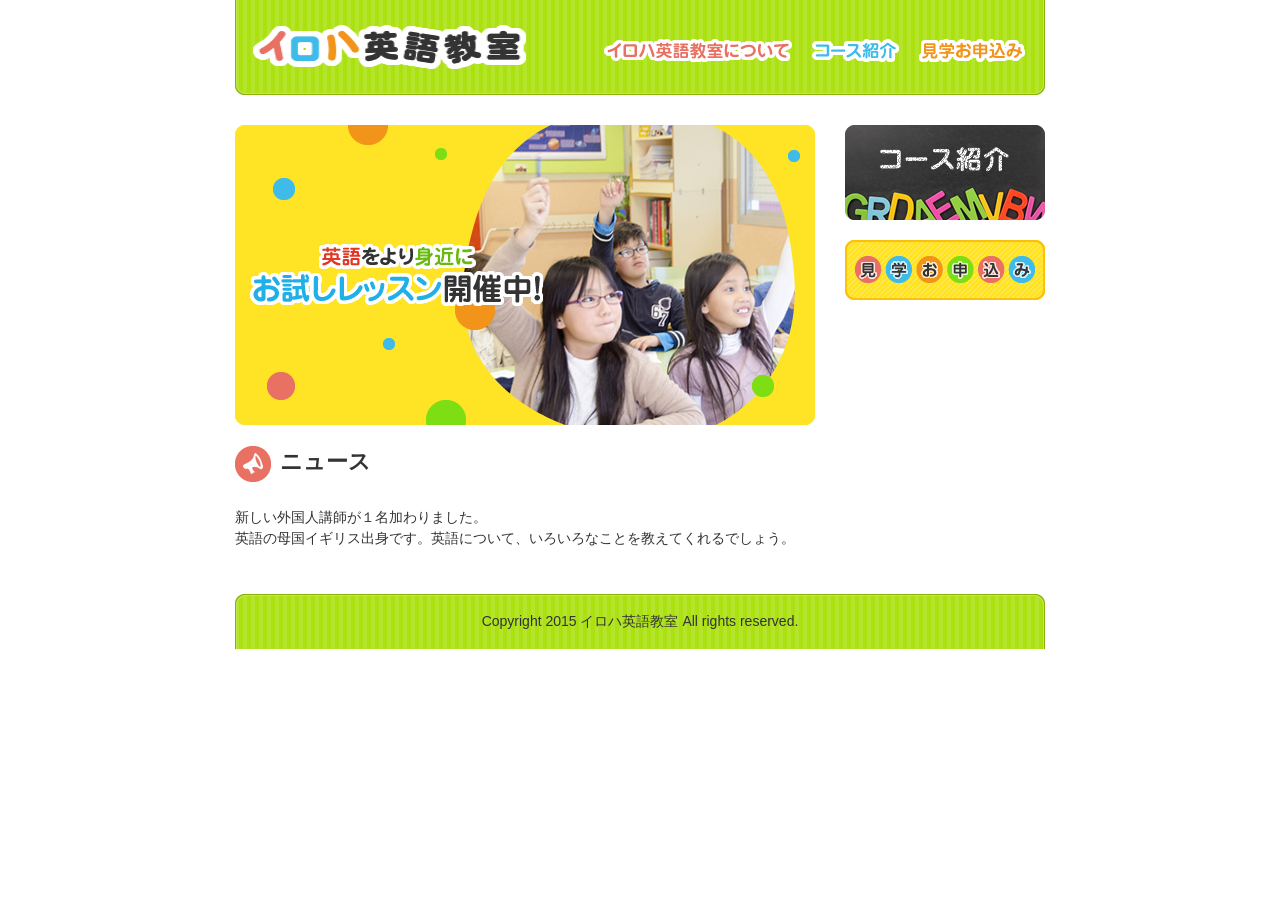
<file: index.html>
﻿<!DOCTYPE html PUBLIC "-//W3C//DTD HTML 4.01//EN" "http://www.w3.org/TR/html4/strict.dtd">
<html lang="ja">
<head>
<meta http-equiv="Content-Type" content="text/html; charset=utf-8">
<meta http-equiv="Content-Style-Type" content="text/css">
<title>イロハ英語教室</title>
<link rel="stylesheet" href="css/style.css" type="text/css">
</head>

<body>
<div id="header">
	<h1><img src="images/logo.png" width="273" height="44" alt="イロハ英語教室"></h1>
	<div id="nav">
		<ul>
			<li><a href="iroha.html"><img src="images/navigation1.png" width="188" height="23" alt="イロハ英語教室について"></a></li>
			<li><a href="course.html"><img src="images/navigation2.png" width="87" height="23" alt="コース紹介"></a></li>
			<li><a href="visit.html"><img src="images/navigation3.png" width="106" height="23" alt="見学お申込み"></a></li>
		</ul>
	</div>
</div>
<div id="contents">
	<div id="main">
		<p><img src="images/top_image.jpg" width="580" height="300" alt="英語をより身近に。お試しレッスン開催中"></p>
		<div id="section">
			<h2>ニュース</h2>
			<p>新しい外国人講師が１名加わりました。<br>英語の母国イギリス出身です。英語について、いろいろなことを教えてくれるでしょう。</p>
		</div>
	</div>
	<div id="sub">
		<div id="aside">
			<ul>
				<li><a href="course.html"><img src="images/banner1.png" width="200" height="95" alt="コース紹介"></a></li>
				<li><a href="visit.html"><img src="images/banner2.png" width="200" height="60" alt="見学お申込み"></a></li>
			</ul>
		</div>
	</div>
</div>
<div id="footer">
	<p>Copyright 2015 イロハ英語教室 All rights reserved.</p>
</div>
</body>
</html>
</file>
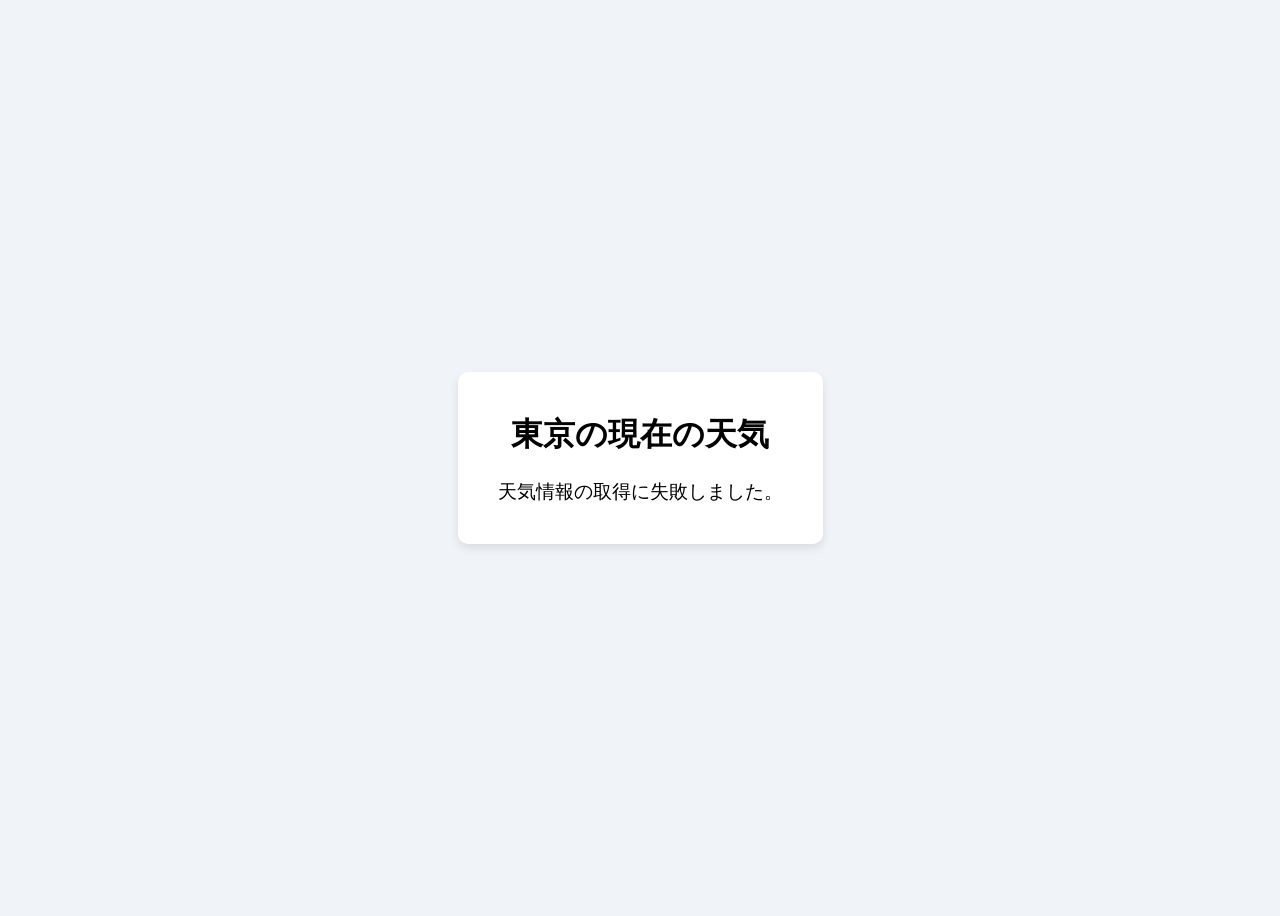
<file: weather-app/index.html>
<!DOCTYPE html>
<html lang="ja">
<head>
    <meta charset="UTF-8">
    <meta name="viewport" content="width=device-width, initial-scale=1.0">
    <title>お天気情報</title>
    <link rel="stylesheet" href="style.css">
</head>
<body>

    <div class="weather-container">
        <h1>東京の現在の天気</h1>
        <div id="weather-info">
            <p>データを読み込み中...</p>
        </div>
    </div>

    <script src="script.js"></script>
</body>
</html>
</file>
<file: css/style.css>
﻿@charset "utf-8";

/* 基本レイアウト ここから↓ */
@import url(common.css);
#header {
	width: 810px;
	height: 95px;
	margin: 0 auto 30px auto;
	position: relative;
	overflow: hidden;
}
#header h1 {
	margin: 25px 0 25px 18px;
	float: left;
	position: absolute;
}
#nav {
	margin: 25px 0 25px 25px;
	float: right;
}
#nav ul {
	list-style-type: none;
	padding: 0;
	overflow: hidden;
}
#nav ul li {
	margin-right: 20px;
	float: left;
}
#footer {
	width: 810px;
	height: 55px;
	margin: 0 auto 0 auto;
	background-image: url(../images/footer.png);
	background-repeat: no-repeat;
	background-position: left top;
}
#footer p {
	margin-bottom: 0;
	padding: 17px 0 17px 0;
	text-align: center;
}
/* 基本レイアウト ここまで↑ */

/* 「イロハ英語教室について」ページ ここから↓ */

/* 「イロハ英語教室について」ページ ここまで↑ */

/* 「コース紹介」ページ ここから↓ */

/* 「コース紹介」ページ ここまで↑ */

/* 「見学お申込み」ページ ここから↓ */

/* 「見学お申込み」ページ ここまで↑ */
</file>
<file: weather-app/style.css>
body {
    font-family: sans-serif;
    display: flex;
    justify-content: center;
    align-items: center;
    min-height: 100vh;
    background-color: #f0f4f8;
}

.weather-container {
    background-color: #ffffff;
    padding: 20px 40px;
    border-radius: 10px;
    box-shadow: 0 4px 10px rgba(0, 0, 0, 0.1);
    text-align: center;
}

#weather-info {
    font-size: 1.2rem;
}

#weather-info .temperature {
    font-size: 2.5rem;
    font-weight: bold;
    color: #333;
}

#weather-info .description {
    font-size: 1.5rem;
    color: #555;
    margin-top: 10px;
}
</file>
